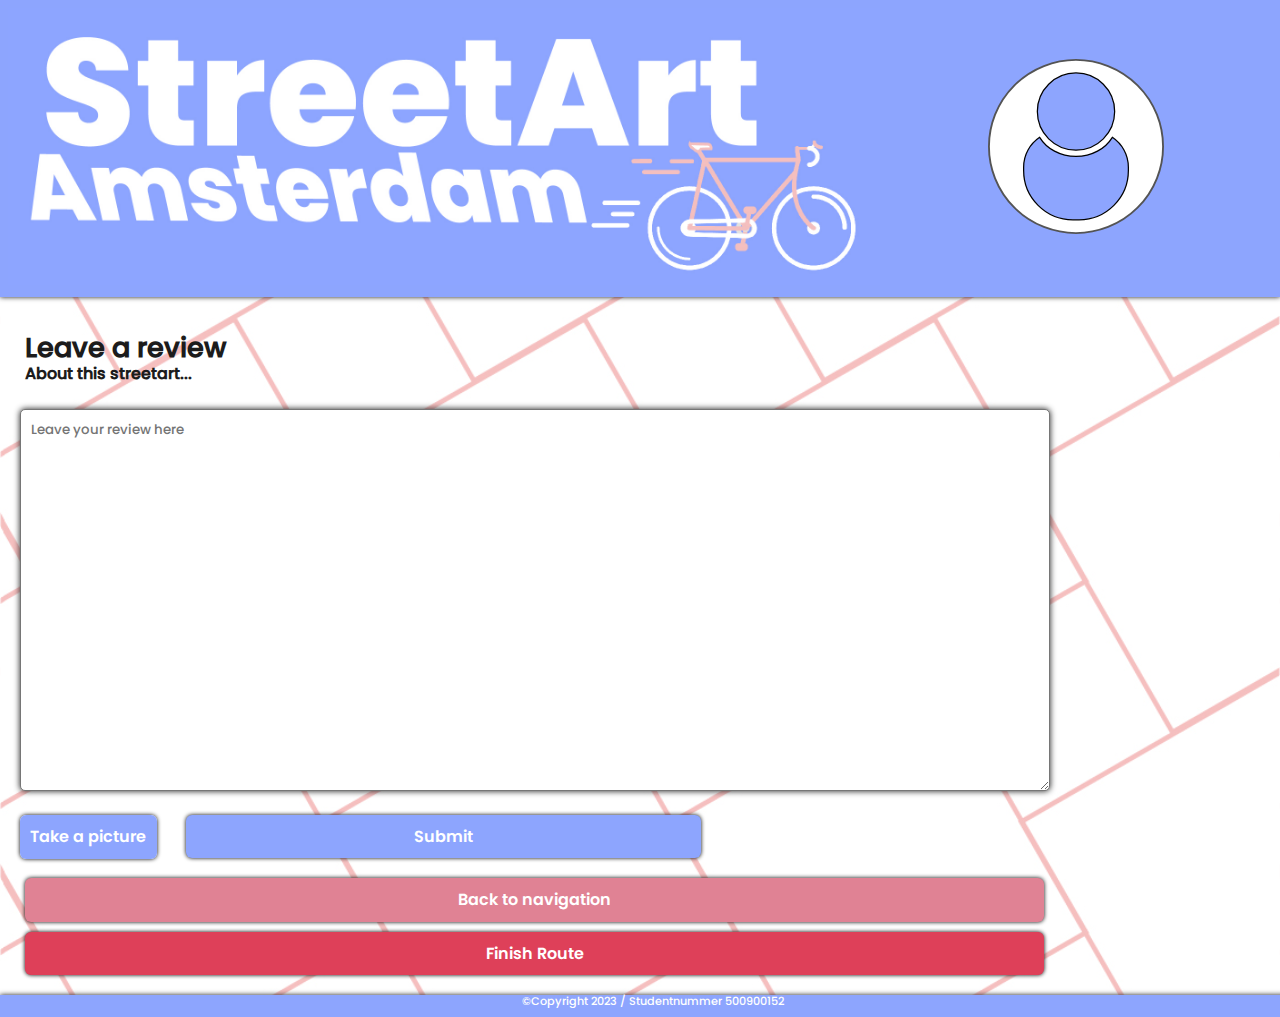
<file: review.html>
<!DOCTYPE html>
<html lang="en">
<head>
    <meta charset="UTF-8">
    <meta http-equiv="X-UA-Compatible" content="IE=edge">
    <meta name="viewport" content="width=device-width, initial-scale=1.0">
    <link rel="stylesheet" href="CSS/style.css">
    <meta name="theme-color" content="#8cc0de">
    <title>StreetArt Amsterdam - Review</title>
</head>
<body class="review">
    <header>
        <nav>
          <a href="index.html"><img src="Images/Logo.jpg" alt="Logo"></a>
          <a href="account.html"><img src="Images/profiel.svg" alt="Profiel"></a>
       </nav>
    </header>
    <main>
        <h1>Leave a review</h1>
        <h2>About this streetart...</h2>
        <section>
            <textarea placeholder="Leave your review here"></textarea>
        </section>
        <label for="pic_upload">Take a picture</label>
        <input id='pic_upload' type="file">
        <a href="account.html">Submit</a>
        <a href="navigatie.html">Back to navigation</a>
        <a href="index.html">Finish Route</a>
    </main>
    <footer>
        <p>©Copyright 2023 / Studentnummer 500900152</p>
      </footer>
</body>
</html>
</file>
<file: CSS/style.css>
@font-face {
  font-family: Poppins-Bold;
  font-weight: bold;
  src: url("../fonts/Poppins-Bold.otf") format("opentype");
}

@font-face {
  font-family: Poppins-SemiBold;
  font-weight: 600;
  src: url("../fonts/Poppins-SemiBold.otf") format("opentype");
}

@font-face {
  font-family: Poppins-Medium;
  font-weight: normal;
  src: url("../fonts/Poppins-Medium.otf") format("opentype");
}
html,
body {
  height: 100%;
}

body {
  display: flex;
  flex-direction: column;
  margin: 0;
  background: url(../Images/background.jpg);
  background-size: cover;
  animation: scrollen 100s infinite;
}
main {
  flex: 1 0 auto;
}
header nav,
footer {
  box-shadow: 0px 0px 5px #1c1c1c;
  text-align: left;
  clear: both;
  background-color: #8da5fe;
  align-items: center;
  display: flex;
  padding: 0.5em;
  width: fit-content;
}
footer {
  font-family: "Poppins-Medium", sans-serif;
  color: white;
  font-size: 0.7em;
  height: 1em;
  text-align: center;
  align-items: center;
  width: 100%;
  padding: 0.5em;
}
footer p {
  color: white;
  width: 100%;
  text-align: center;
}

header a:nth-of-type(1),
header a:nth-of-type(1) img {
  text-align: center;
  width: 100%;
  object-fit: contain;
}
header a:nth-of-type(2),
header a:nth-of-type(2) img {
  text-align: center;
  width: 45%;
}
header i {
  color: #1c1c1c;
  font-size: 13vw;
}
h1 {
  font-family: "Poppins-Medium", sans-serif;
  font-size: 1.7em;
  margin-bottom: 0px;
  margin-top: 5px;
  color: #1c1c1c;
  padding-left: 15px;
  padding-top: 15px;
}
h2 {
  font-family: "Poppins-Medium", sans-serif;
  font-size: 1em;
  color: #1c1c1c;
  padding-left: 15px;
  margin-top: -0.5em;
}
p {
  font-family: "Poppins-Medium", sans-serif;
  font-size: 1em;
  margin-top: 3px;
  color: #1c1c1c;
  padding-left: 15px;
}
.home main div {
  overflow: hidden;
}
.home main div img {
  width: 115vw;
  height: 90vw;
  position: fixed;
  z-index: -1;
  margin-top: -150px;
  margin-left: -50px;
}

.home main h1,
.home main p {
  color: white;
}
/* Checkboxes maken bij foto's om de route te kunnen bepalen */
ul {
  list-style-type: none;
  margin: 0;
  padding: 0;
  padding-left: 10px;
  display: flex;
  flex-wrap: wrap;
}
li {
  display: inline-flex;
}
.home input[type="checkbox"][id^="Streetart_"] {
  display: none;
}

.home label {
  position: relative;
  cursor: pointer;
}

.home label:before {
  color: white;
  content: " ";
  display: block;
  border-radius: 50%;
  position: absolute;
  top: -5px;
  right: -5px;
  width: 25px;
  height: 25px;
  text-align: center;
  line-height: 28px;
  transition-duration: 0.4s;
  transform: scale(0);
}

.home label img {
  width: 40vw;
  margin-top: 0px;
  margin: 2vw;
  height: 40vw;
  transition-duration: 0.1s;
  border-radius: 10px;
  box-shadow: #1c1c1c 0px 0px 6px;
}

.home :checked + label:before {
  content: "✓";
  background-color: #8da5fe;
  transform: scale(1.3);
  z-index: 2;
}

.home :checked + label img {
  transform: scale(0.95);
  box-shadow: 0 0 15px #8dc0df;
}
a {
  text-decoration: none;
  color: white;
}

/* Route Pagina */
.route main h1 {
  font-family: "MintSansRegular", sans-serif;
  font-size: 2.2em;
  margin-bottom: 0px;
  margin-top: 5px;
  color: #1c1c1c;
}
.route main h3 {
  font-family: "MintSansRegular", sans-serif;
  font-size: 1.4em;
  margin: 0;
  padding: 10px;
  color: #1c1c1c;
}
.route main button a {
  font-size: 16px;
}
.route main button {
  width: 90%;
}
.nav main img {
  width: 100%;
}
.nav main section h1,
.nav main section p {
  color: white;
}
.nav main section {
  animation: FadeIn 5s;
  height: 38vh;
  padding: 35px;
  margin-top: -12px;
  background-image: url(../Images/brush.png);
  background-size: cover;
  background-size: 100%;
  background-position: center;
  overflow: visible;
}

@keyframes FadeIn {
  0% {
    margin-top: 200px;
  }
  100% {
    margin-top: -12px;
  }
}

@keyframes TextChange {
  0% {
    content: "Turn left in 100m";
  }
  100% {
    content: "Arrived";
  }
}
.nav main h2:before {
  font-size: 1.5em;
}
.nav main h2:after {
  content: "Arrived";
  animation: TextChange 5s linear;
  font-family: "Poppins-Semibold", sans-serif;
  font-size: 1.5em;
  color: #1c1c1c;
  margin-left: 15px;
  margin-top: 10px;
}
.review main {
  margin: 10px;
}
.reviw main section {
  text-align: left;
  margin-left: 100px;
}
.review main textarea {
  font-family: "Poppins-Medium", sans-serif;
  border-radius: 5px;
  box-shadow: #1c1c1c 0px 0px 6px;
  height: 40vh;
  width: 80%;
  margin: 10px;
  padding: 10px;
}

.review main input,
.review main a {
  margin-left: 15px;
}
.review main a:nth-of-type(1) {
  width: 40%;
  display: inline-flex;
}
.review main a:nth-of-type(2) {
  background-color: #e08294;
  width: 80%;
  display: flex;
}
.review main a:nth-of-type(3) {
  background-color: #de4059;
  width: 80%;
  display: flex;
}
.nav main section article a {
  color: white;
}
button,main a,
.review main label {
  box-shadow: #242a2f 0px 0px 5px;
  font-family: "Poppins-Semibold", sans-serif;
  font-size: 1em;
  color: white;
  border-radius: 6px;
  border: none;
  background: #8da5fe;
  min-height: 2em;
  width: 45vw;
  box-shadow: black 0px 0px 4px;
  align-items: center;
  text-align: center;
  margin: 10px;
  display: inline;
  align-items: center;
  justify-content: center;
}
.review main label {
  padding: 0.65em;
}
input[type="file"] {
  display: none;
}

@keyframes scrollen {
  100% {
    background-position: 0px -800px;
  }
}
.nav main section article {
  display: inline;
}
.nav main section article a:nth-of-type(1) {
  width: 60%;
  display: inline;
}
.nav main section article a:nth-of-type(2) {
  background-color: #de4059;
  width: 45%;
  margin: 0;
  display: inline;
}
.nav main section article a:nth-of-type(3) {
  background-color: #e08294;
  display: flex;
  margin-top:1em;
}
.main section article a:hover {
  box-shadow: #242a2f 0px 0px 12px;
}
.nav main h2 {
  margin-top: 10px;
  font-size: 1.2em;
}

.inputs {
  margin: 0.7em;
}
.inputs input {
  padding: 0.5em;
  margin: 0.5em;
}
.inputs input:nth-of-type(3) {
  width: 80vw;
}
nav {
  display: contents;
}
.account main div {
  margin-top: 1em;
  width: 90vw;
  display: flex;
  align-items: center;
}
.account main div h1 {
  width: 80%;
  display: inline;
}
.account main div img {
  width: 20%;
  display: inline;
}

.activity article {
  background: #b9c8f9;
  color: #1c1c1c;
  padding: 1em;
  margin: 0.5em;
  border-radius: 5px;
  box-shadow: #1c1c1c 0px 0px 3px;
  font-family: "Poppins-Medium", sans-serif;
  font-weight: bold;
  font-size: 0.8em;
  margin-bottom: 0px;
  margin-top: 5px;
  color: #1c1c1c;
}
.activity article:hover {
  box-shadow: #1c1c1c 0px 0px 6px;
}

.activity img {
  width: 115vw;
  height: 90vw;
  position: fixed;
  z-index: -1;
  margin-top: -650px;
  margin-left: 175px;
  transform: rotate(40deg);
}
button:hover {
  box-shadow: #242a2f 0px 0px 6px;
}
main a{
    padding: 0.35em;
    margin-left: 25px;
}
</file>
